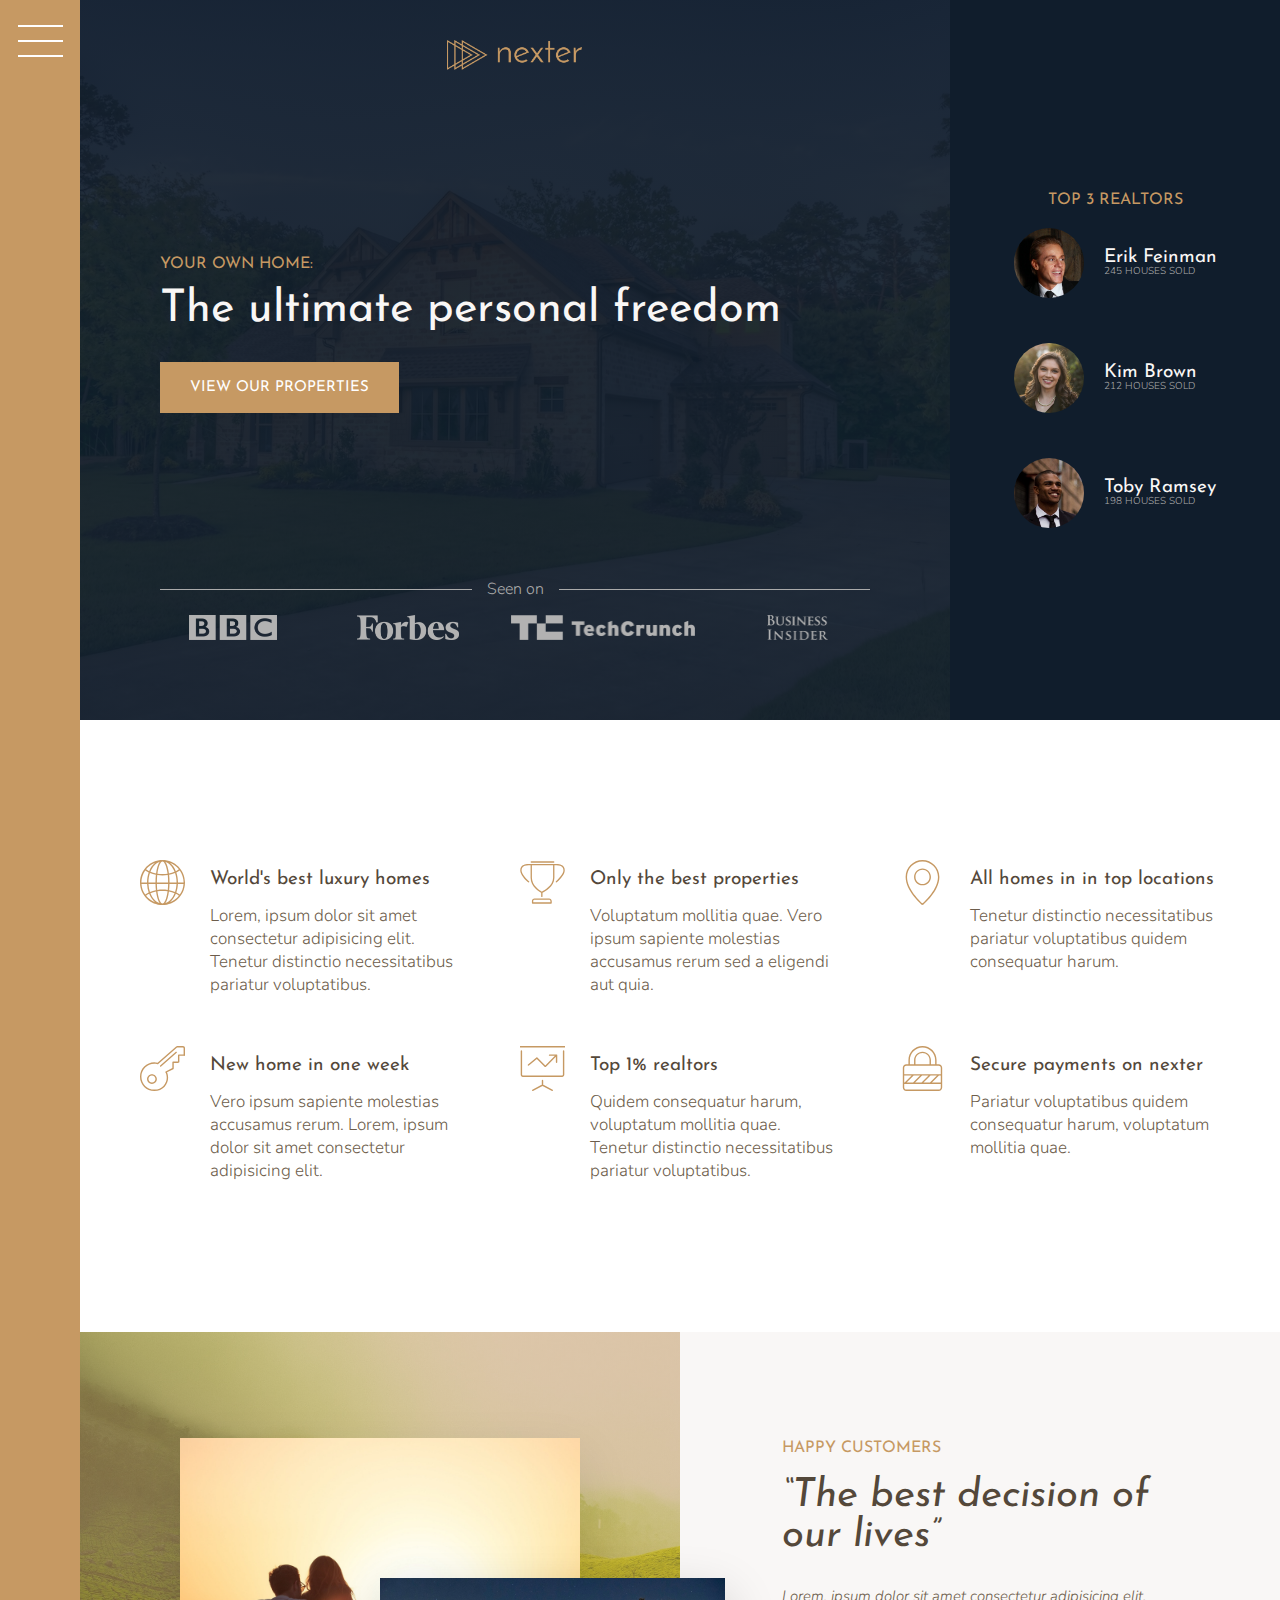
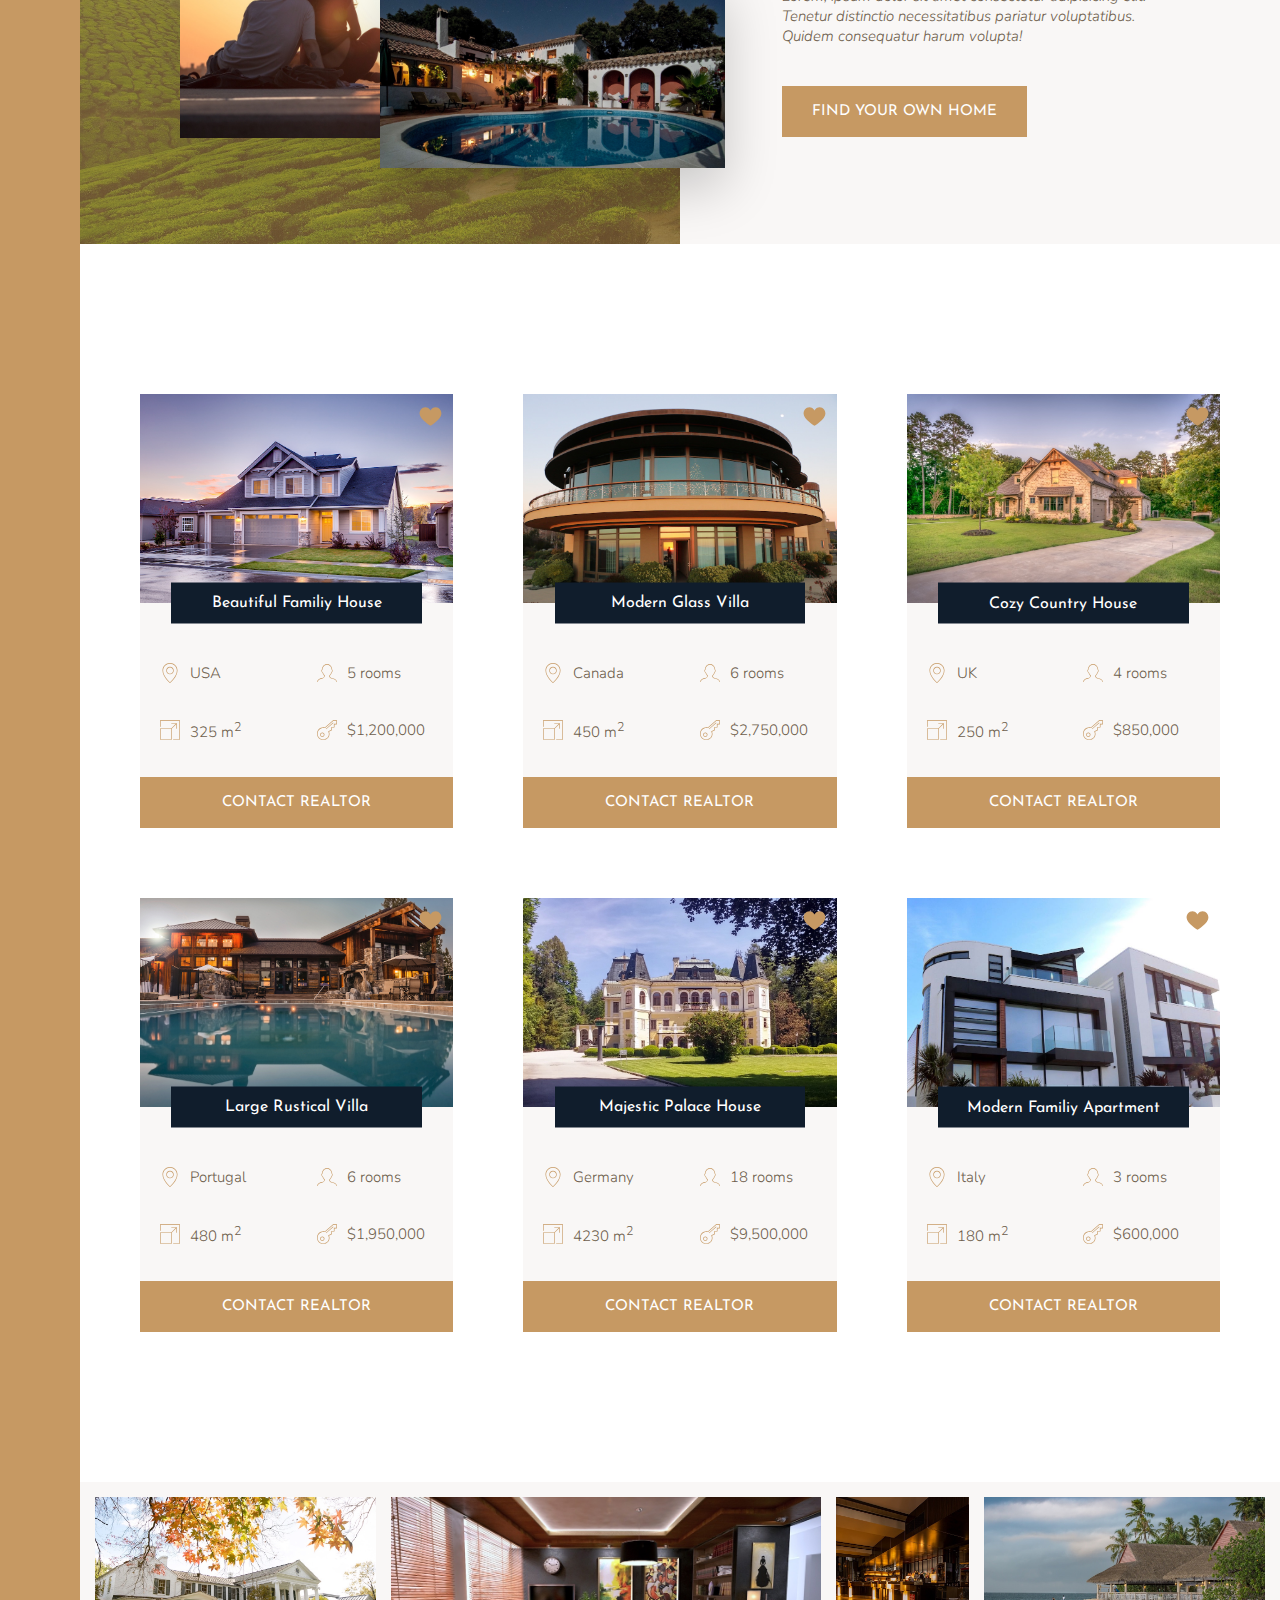
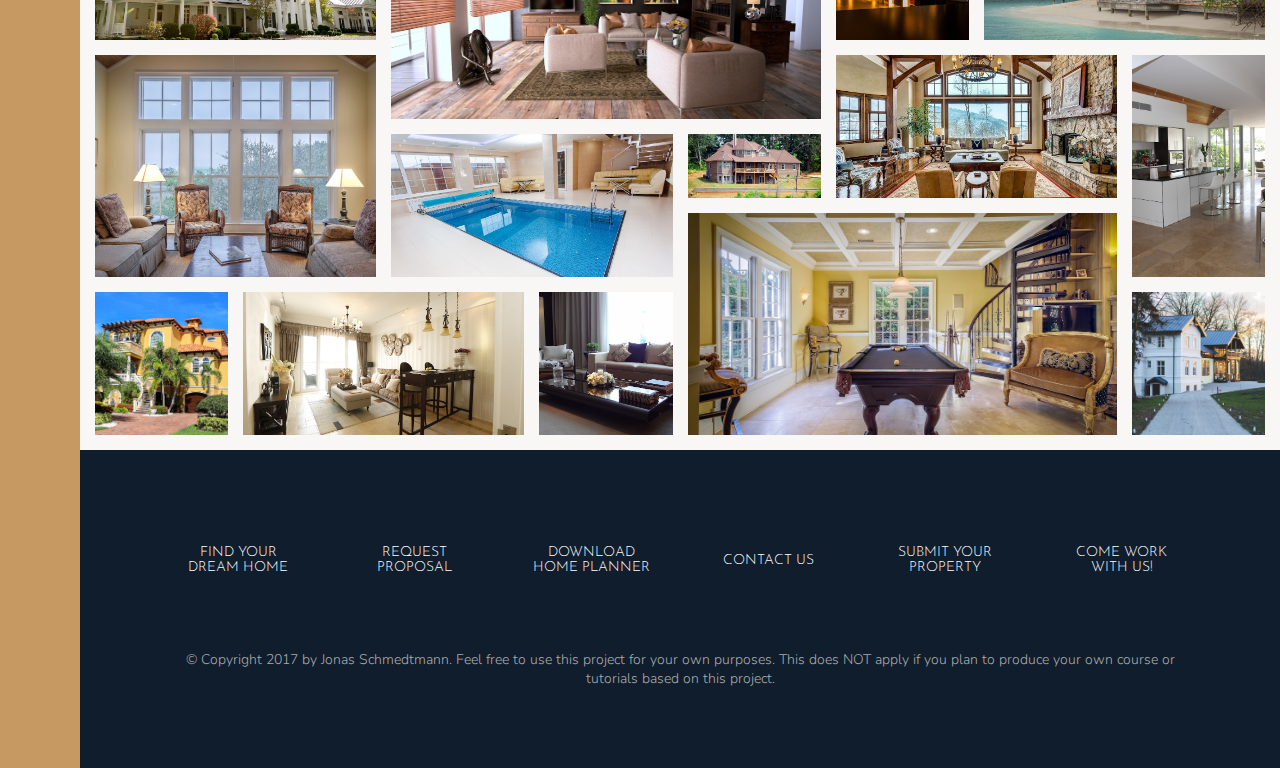
<file: nexter/index.html>
<!DOCTYPE html>
<html lang="en">
  <head>
    <meta charset="UTF-8" />
    <meta name="viewport" content="width=device-width, initial-scale=1.0" />
    <meta http-equiv="X-UA-Compatible" content="ie=edge" />

    <link
      href="https://fonts.googleapis.com/css?family=Josefin+Sans:300,400,400i|Nunito:300,300i"
      rel="stylesheet"
    />
    <link rel="stylesheet" href="css/main.min.css" />
    <link rel="shortcut icon" type="image/png" href="img/favicon.png" />

    <title>nexter &mdash; your home, your freedom</title>
  </head>
  <body class="container">
    <div class="sidebar">
      <button class="nav-btn"></button>
    </div>

    <header class="header">
      <img src="img/logo.png" alt="Nexter logo" class="header__logo" />
      <h3 class="heading-3">Your own home:</h3>
      <h1 class="heading-1">The ultimate personal freedom</h1>
      <button class="btn header__btn">View our properties</button>
      <div class="header__seenon-text">Seen on</div>
      <div class="header__seenon-logos">
        <img src="img/logo-bbc.png" alt="Seen on logo 1" />
        <img src="img/logo-forbes.png" alt="Seen on logo 2" />
        <img src="img/logo-techcrunch.png" alt="Seen on logo 3" />
        <img src="img/logo-bi.png" alt="Seen on logo 4" />
      </div>
    </header>

    <div class="realtors">
      <h3 class="heading-3">Top 3 Realtors</h3>
      <div class="realtors__list">
        <img src="img/realtor-1.jpeg" alt="Realtor 1" class="realtors__img" />
        <div class="realtors__details">
          <h4 class="heading-4 heading-4--light">Erik Feinman</h4>
          <p class="realtors__sold">245 houses sold</p>
        </div>

        <img src="img/realtor-2.jpeg" alt="Realtor 2" class="realtors__img" />
        <div class="realtors__details">
          <h4 class="heading-4 heading-4--light">Kim Brown</h4>
          <p class="realtors__sold">212 houses sold</p>
        </div>

        <img src="img/realtor-3.jpeg" alt="Realtor 3" class="realtors__img" />
        <div class="realtors__details">
          <h4 class="heading-4 heading-4--light">Toby Ramsey</h4>
          <p class="realtors__sold">198 houses sold</p>
        </div>
      </div>
    </div>

    <section class="features">
      <div class="feature">
        <svg class="feature__icon">
          <use xlink:href="img/sprite.svg#icon-global"></use>
        </svg>
        <h4 class="heading-4 heading-4--dark">World's best luxury homes</h4>
        <p class="feature__text">
          Lorem, ipsum dolor sit amet consectetur adipisicing elit. Tenetur
          distinctio necessitatibus pariatur voluptatibus.
        </p>
      </div>

      <div class="feature">
        <svg class="feature__icon">
          <use xlink:href="img/sprite.svg#icon-trophy"></use>
        </svg>
        <h4 class="heading-4 heading-4--dark">Only the best properties</h4>
        <p class="feature__text">
          Voluptatum mollitia quae. Vero ipsum sapiente molestias accusamus
          rerum sed a eligendi aut quia.
        </p>
      </div>

      <div class="feature">
        <svg class="feature__icon">
          <use xlink:href="img/sprite.svg#icon-map-pin"></use>
        </svg>
        <h4 class="heading-4 heading-4--dark">All homes in in top locations</h4>
        <p class="feature__text">
          Tenetur distinctio necessitatibus pariatur voluptatibus quidem
          consequatur harum.
        </p>
      </div>

      <div class="feature">
        <svg class="feature__icon">
          <use xlink:href="img/sprite.svg#icon-key"></use>
        </svg>
        <h4 class="heading-4 heading-4--dark">New home in one week</h4>
        <p class="feature__text">
          Vero ipsum sapiente molestias accusamus rerum. Lorem, ipsum dolor sit
          amet consectetur adipisicing elit.
        </p>
      </div>

      <div class="feature">
        <svg class="feature__icon">
          <use xlink:href="img/sprite.svg#icon-presentation"></use>
        </svg>
        <h4 class="heading-4 heading-4--dark">Top 1% realtors</h4>
        <p class="feature__text">
          Quidem consequatur harum, voluptatum mollitia quae. Tenetur distinctio
          necessitatibus pariatur voluptatibus.
        </p>
      </div>

      <div class="feature">
        <svg class="feature__icon">
          <use xlink:href="img/sprite.svg#icon-lock"></use>
        </svg>
        <h4 class="heading-4 heading-4--dark">Secure payments on nexter</h4>
        <p class="feature__text">
          Pariatur voluptatibus quidem consequatur harum, voluptatum mollitia
          quae.
        </p>
      </div>
    </section>

    <div class="story__pictures">
      <img
        src="img/story-1.jpeg"
        alt="Couple with new house"
        class="story__img--1"
      />
      <img src="img/story-2.jpeg" alt="New house" class="story__img--2" />
    </div>

    <div class="story__content">
      <h3 class="heading-3 mb-sm">Happy Customers</h3>
      <h2 class="heading-2 heading-2--dark mb-md">
        &ldquo;The best decision of our lives&rdquo;
      </h2>
      <p class="story__text">
        Lorem, ipsum dolor sit amet consectetur adipisicing elit. Tenetur
        distinctio necessitatibus pariatur voluptatibus. Quidem consequatur
        harum volupta!
      </p>
      <button class="btn">Find your own home</button>
    </div>

    <section class="homes">
      <div class="home">
        <img src="img/house-1.jpeg" alt="House 1" class="home__img" />
        <svg class="home__like">
          <use xlink:href="img/sprite.svg#icon-heart-full"></use>
        </svg>
        <h5 class="home__name">Beautiful Familiy House</h5>
        <div class="home__location">
          <svg>
            <use xlink:href="img/sprite.svg#icon-map-pin"></use>
          </svg>
          <p>USA</p>
        </div>
        <div class="home__rooms">
          <svg>
            <use xlink:href="img/sprite.svg#icon-profile-male"></use>
          </svg>
          <p>5 rooms</p>
        </div>
        <div class="home__area">
          <svg>
            <use xlink:href="img/sprite.svg#icon-expand"></use>
          </svg>
          <p>325 m<sup>2</sup></p>
        </div>
        <div class="home__price">
          <svg>
            <use xlink:href="img/sprite.svg#icon-key"></use>
          </svg>
          <p>$1,200,000</p>
        </div>
        <button class="btn home__btn">Contact realtor</button>
      </div>

      <div class="home">
        <img src="img/house-2.jpeg" alt="House 2" class="home__img" />
        <svg class="home__like">
          <use xlink:href="img/sprite.svg#icon-heart-full"></use>
        </svg>
        <h5 class="home__name">Modern Glass Villa</h5>
        <div class="home__location">
          <svg>
            <use xlink:href="img/sprite.svg#icon-map-pin"></use>
          </svg>
          <p>Canada</p>
        </div>
        <div class="home__rooms">
          <svg>
            <use xlink:href="img/sprite.svg#icon-profile-male"></use>
          </svg>
          <p>6 rooms</p>
        </div>
        <div class="home__area">
          <svg>
            <use xlink:href="img/sprite.svg#icon-expand"></use>
          </svg>
          <p>450 m<sup>2</sup></p>
        </div>
        <div class="home__price">
          <svg>
            <use xlink:href="img/sprite.svg#icon-key"></use>
          </svg>
          <p>$2,750,000</p>
        </div>
        <button class="btn home__btn">Contact realtor</button>
      </div>

      <div class="home">
        <img src="img/house-3.jpeg" alt="House 3" class="home__img" />
        <svg class="home__like">
          <use xlink:href="img/sprite.svg#icon-heart-full"></use>
        </svg>
        <h5 class="home__name">Cozy Country House</h5>
        <div class="home__location">
          <svg>
            <use xlink:href="img/sprite.svg#icon-map-pin"></use>
          </svg>
          <p>UK</p>
        </div>
        <div class="home__rooms">
          <svg>
            <use xlink:href="img/sprite.svg#icon-profile-male"></use>
          </svg>
          <p>4 rooms</p>
        </div>
        <div class="home__area">
          <svg>
            <use xlink:href="img/sprite.svg#icon-expand"></use>
          </svg>
          <p>250 m<sup>2</sup></p>
        </div>
        <div class="home__price">
          <svg>
            <use xlink:href="img/sprite.svg#icon-key"></use>
          </svg>
          <p>$850,000</p>
        </div>
        <button class="btn home__btn">Contact realtor</button>
      </div>

      <div class="home">
        <img src="img/house-4.jpeg" alt="House 4" class="home__img" />
        <svg class="home__like">
          <use xlink:href="img/sprite.svg#icon-heart-full"></use>
        </svg>
        <h5 class="home__name">Large Rustical Villa</h5>
        <div class="home__location">
          <svg>
            <use xlink:href="img/sprite.svg#icon-map-pin"></use>
          </svg>
          <p>Portugal</p>
        </div>
        <div class="home__rooms">
          <svg>
            <use xlink:href="img/sprite.svg#icon-profile-male"></use>
          </svg>
          <p>6 rooms</p>
        </div>
        <div class="home__area">
          <svg>
            <use xlink:href="img/sprite.svg#icon-expand"></use>
          </svg>
          <p>480 m<sup>2</sup></p>
        </div>
        <div class="home__price">
          <svg>
            <use xlink:href="img/sprite.svg#icon-key"></use>
          </svg>
          <p>$1,950,000</p>
        </div>
        <button class="btn home__btn">Contact realtor</button>
      </div>

      <div class="home">
        <img src="img/house-5.jpeg" alt="House 5" class="home__img" />
        <svg class="home__like">
          <use xlink:href="img/sprite.svg#icon-heart-full"></use>
        </svg>
        <h5 class="home__name">Majestic Palace House</h5>
        <div class="home__location">
          <svg>
            <use xlink:href="img/sprite.svg#icon-map-pin"></use>
          </svg>
          <p>Germany</p>
        </div>
        <div class="home__rooms">
          <svg>
            <use xlink:href="img/sprite.svg#icon-profile-male"></use>
          </svg>
          <p>18 rooms</p>
        </div>
        <div class="home__area">
          <svg>
            <use xlink:href="img/sprite.svg#icon-expand"></use>
          </svg>
          <p>4230 m<sup>2</sup></p>
        </div>
        <div class="home__price">
          <svg>
            <use xlink:href="img/sprite.svg#icon-key"></use>
          </svg>
          <p>$9,500,000</p>
        </div>
        <button class="btn home__btn">Contact realtor</button>
      </div>

      <div class="home">
        <img src="img/house-6.jpeg" alt="House 6" class="home__img" />
        <svg class="home__like">
          <use xlink:href="img/sprite.svg#icon-heart-full"></use>
        </svg>
        <h5 class="home__name">Modern Familiy Apartment</h5>
        <div class="home__location">
          <svg>
            <use xlink:href="img/sprite.svg#icon-map-pin"></use>
          </svg>
          <p>Italy</p>
        </div>
        <div class="home__rooms">
          <svg>
            <use xlink:href="img/sprite.svg#icon-profile-male"></use>
          </svg>
          <p>3 rooms</p>
        </div>
        <div class="home__area">
          <svg>
            <use xlink:href="img/sprite.svg#icon-expand"></use>
          </svg>
          <p>180 m<sup>2</sup></p>
        </div>
        <div class="home__price">
          <svg>
            <use xlink:href="img/sprite.svg#icon-key"></use>
          </svg>
          <p>$600,000</p>
        </div>
        <button class="btn home__btn">Contact realtor</button>
      </div>
    </section>

    <section class="gallery">
      <figure class="gallery__item gallery__item--1">
        <img src="img/gal-1.jpeg" alt="Gallery image 1" class="gallery__img" />
      </figure>
      <figure class="gallery__item gallery__item--2">
        <img src="img/gal-2.jpeg" alt="Gallery image 2" class="gallery__img" />
      </figure>
      <figure class="gallery__item gallery__item--3">
        <img src="img/gal-3.jpeg" alt="Gallery image 3" class="gallery__img" />
      </figure>
      <figure class="gallery__item gallery__item--4">
        <img src="img/gal-4.jpeg" alt="Gallery image 4" class="gallery__img" />
      </figure>
      <figure class="gallery__item gallery__item--5">
        <img src="img/gal-5.jpeg" alt="Gallery image 5" class="gallery__img" />
      </figure>
      <figure class="gallery__item gallery__item--6">
        <img src="img/gal-6.jpeg" alt="Gallery image 6" class="gallery__img" />
      </figure>
      <figure class="gallery__item gallery__item--7">
        <img src="img/gal-7.jpeg" alt="Gallery image 7" class="gallery__img" />
      </figure>
      <figure class="gallery__item gallery__item--8">
        <img src="img/gal-8.jpeg" alt="Gallery image 8" class="gallery__img" />
      </figure>
      <figure class="gallery__item gallery__item--9">
        <img src="img/gal-9.jpeg" alt="Gallery image 9" class="gallery__img" />
      </figure>
      <figure class="gallery__item gallery__item--10">
        <img
          src="img/gal-10.jpeg"
          alt="Gallery image 10"
          class="gallery__img"
        />
      </figure>
      <figure class="gallery__item gallery__item--11">
        <img
          src="img/gal-11.jpeg"
          alt="Gallery image 11"
          class="gallery__img"
        />
      </figure>
      <figure class="gallery__item gallery__item--12">
        <img
          src="img/gal-12.jpeg"
          alt="Gallery image 12"
          class="gallery__img"
        />
      </figure>
      <figure class="gallery__item gallery__item--13">
        <img
          src="img/gal-13.jpeg"
          alt="Gallery image 13"
          class="gallery__img"
        />
      </figure>
      <figure class="gallery__item gallery__item--14">
        <img
          src="img/gal-14.jpeg"
          alt="Gallery image 14"
          class="gallery__img"
        />
      </figure>
    </section>

    <footer class="footer">
      <ul class="nav">
        <li class="nav__item">
          <a href="#" class="nav__link">Find your dream home</a>
        </li>
        <li class="nav__item">
          <a href="#" class="nav__link">Request proposal</a>
        </li>
        <li class="nav__item">
          <a href="#" class="nav__link">Download home planner</a>
        </li>
        <li class="nav__item"><a href="#" class="nav__link">Contact us</a></li>
        <li class="nav__item">
          <a href="#" class="nav__link">Submit your property</a>
        </li>
        <li class="nav__item">
          <a href="#" class="nav__link">Come work with us!</a>
        </li>
      </ul>
      <p class="copyright">
        &copy; Copyright 2017 by Jonas Schmedtmann. Feel free to use this
        project for your own purposes. This does NOT apply if you plan to
        produce your own course or tutorials based on this project.
      </p>
    </footer>
  </body>
</html>
</file>
<file: nexter/css/main.min.css>
*,*::before,*::after{margin:0;padding:0;-webkit-box-sizing:inherit;box-sizing:inherit}html{-webkit-box-sizing:border-box;box-sizing:border-box;font-size:62.5%}@media only screen and (max-width: 75em){html{font-size:50%}}body{font-family:"Nunito",sans-serif;color:#6d5d4b;font-weight:300}.container{display:-ms-grid;display:grid;-ms-grid-rows:80vh min-content 40vw (min-content)[3];grid-template-rows:80vh -webkit-min-content 40vw repeat(3, -webkit-min-content);grid-template-rows:80vh min-content 40vw repeat(3, min-content);-ms-grid-columns:[sidebar-start] 8rem [sidebar-end full-start] minmax(6rem, 1fr) [center-start] ([col-start] minmax(min-content, 14rem) [col-end])[8] [center-end] minmax(6rem, 1fr) [full-end];grid-template-columns:[sidebar-start] 8rem [sidebar-end full-start] minmax(6rem, 1fr) [center-start] repeat(8, [col-start] minmax(-webkit-min-content, 14rem) [col-end]) [center-end] minmax(6rem, 1fr) [full-end];grid-template-columns:[sidebar-start] 8rem [sidebar-end full-start] minmax(6rem, 1fr) [center-start] repeat(8, [col-start] minmax(min-content, 14rem) [col-end]) [center-end] minmax(6rem, 1fr) [full-end]}@media only screen and (max-width: 62.5em){.container{-ms-grid-rows:6rem 80vh min-content 40vw (min-content)[3];grid-template-rows:6rem 80vh -webkit-min-content 40vw repeat(3, -webkit-min-content);grid-template-rows:6rem 80vh min-content 40vw repeat(3, min-content);-ms-grid-columns:[full-start] minmax(6rem, 1fr) [center-start] ([col-start] minmax(min-content, 14rem) [col-end])[8] [center-end] minmax(6rem, 1fr) [full-end];grid-template-columns:[full-start] minmax(6rem, 1fr) [center-start] repeat(8, [col-start] minmax(-webkit-min-content, 14rem) [col-end]) [center-end] minmax(6rem, 1fr) [full-end];grid-template-columns:[full-start] minmax(6rem, 1fr) [center-start] repeat(8, [col-start] minmax(min-content, 14rem) [col-end]) [center-end] minmax(6rem, 1fr) [full-end]}}@media only screen and (max-width: 50em){.container{-ms-grid-rows:6rem calc(100vh - 6rem) min-content min-content 40vw (min-content)[3];grid-template-rows:6rem calc(100vh - 6rem) -webkit-min-content -webkit-min-content 40vw repeat(3, -webkit-min-content);grid-template-rows:6rem calc(100vh - 6rem) min-content min-content 40vw repeat(3, min-content)}}.heading-1,.heading-2,.heading-3,.heading-4{font-family:"Josefin Sans",sans-serif;font-weight:400}.heading-1{font-size:4.5rem;color:#f9f7f6;line-height:1}.heading-2{font-size:4rem;font-style:italic;line-height:1}.heading-2--light{color:#f9f7f6}.heading-2--dark{color:#54483a}.heading-3{font-size:1.6rem;color:#c69963;text-transform:uppercase}.heading-4{font-size:1.9rem}.heading-4--light{color:#f9f7f6}.heading-4--dark{color:#54483a}.btn{background-color:#c69963;color:#fff;border:none;border-radius:0;font-family:"Josefin Sans",sans-serif;font-size:1.5rem;text-transform:uppercase;padding:1.8rem 3rem;cursor:pointer;-webkit-transition:all 0.2s;transition:all 0.2s}.btn:hover{background-color:#b28451}.mb-sm{margin-bottom:2rem}.mb-md{margin-bottom:3rem}.mb-lg{margin-bottom:4rem}.mb-hg{margin-bottom:8rem}.sidebar{background-color:#c69963;grid-column:sidebar-start / sidebar-end;grid-row:1 / -1;display:-webkit-box;display:-ms-flexbox;display:flex;-webkit-box-pack:center;-ms-flex-pack:center;justify-content:center}@media only screen and (max-width: 62.5em){.sidebar{grid-column:1 / -1;-ms-grid-row:1;-ms-grid-row-span:1;grid-row:1 / 2;-webkit-box-pack:end;-ms-flex-pack:end;justify-content:flex-end;-webkit-box-align:center;-ms-flex-align:center;align-items:center}}.nav-btn{border-radius:0;border:none;cursor:pointer;background-color:#fff;height:2px;width:4.5rem;margin-top:4rem}.nav-btn::before,.nav-btn::after{content:'';background-color:#fff;height:2px;width:4.5rem;display:block}.nav-btn::before{-webkit-transform:translateY(-1.5rem);transform:translateY(-1.5rem)}.nav-btn::after{-webkit-transform:translateY(1.3rem);transform:translateY(1.3rem)}@media only screen and (max-width: 62.5em){.nav-btn{margin-top:0;margin-right:3rem}.nav-btn::before{-webkit-transform:translateY(-1.2rem);transform:translateY(-1.2rem)}.nav-btn::after{-webkit-transform:translateY(1rem);transform:translateY(1rem)}}.header{background-color:#54483a;grid-column:full-start / col-end 6;background-image:-webkit-gradient(linear, left top, left bottom, from(rgba(16,29,44,0.93)), to(rgba(16,29,44,0.93))),url("../img/hero.jpeg");background-image:linear-gradient(rgba(16,29,44,0.93), rgba(16,29,44,0.93)),url("../img/hero.jpeg");background-size:cover;background-position:center;padding:8rem;padding-top:4rem;display:-ms-grid;display:grid;-ms-grid-rows:1fr min-content minmax(6rem, min-content) 1fr;grid-template-rows:1fr -webkit-min-content minmax(6rem, -webkit-min-content) 1fr;grid-template-rows:1fr min-content minmax(6rem, min-content) 1fr;-ms-grid-columns:minmax(min-content, max-content);grid-template-columns:minmax(-webkit-min-content, -webkit-max-content);grid-template-columns:minmax(min-content, max-content);row-gap:1.5rem;-webkit-box-pack:center;-ms-flex-pack:center;justify-content:center}@media only screen and (max-width: 50em){.header{grid-column:1 / -1}}.header__logo{height:3rem;-ms-grid-column-align:center;justify-self:center}.header__btn{-ms-flex-item-align:start;-ms-grid-row-align:start;align-self:start;-ms-grid-column-align:start;justify-self:start}.header__seenon-text{display:-ms-grid;display:grid;-ms-grid-columns:1fr max-content 1fr;grid-template-columns:1fr -webkit-max-content 1fr;grid-template-columns:1fr max-content 1fr;-webkit-column-gap:1.5rem;column-gap:1.5rem;-webkit-box-align:center;-ms-flex-align:center;align-items:center;font-size:1.6rem;color:#aaa}.header__seenon-text::before,.header__seenon-text::after{content:'';height:1px;display:block;background-color:currentColor}.header__seenon-logos{display:-ms-grid;display:grid;-ms-grid-columns:(1fr)[4];grid-template-columns:repeat(4, 1fr);-webkit-column-gap:3rem;column-gap:3rem;justify-items:center;-webkit-box-align:center;-ms-flex-align:center;align-items:center}.header__seenon-logos img{height:2.5rem;-webkit-filter:brightness(70%);filter:brightness(70%)}.realtors{background-color:#101d2c;grid-column:col-start 7 / full-end;padding:3rem;display:-ms-grid;display:grid;-ms-flex-line-pack:center;align-content:center;-webkit-box-pack:center;-ms-flex-pack:center;justify-content:center;justify-items:center;row-gap:2rem}@media only screen and (max-width: 50em){.realtors{grid-column:1 / -1}}.realtors__list{display:-ms-grid;display:grid;-ms-grid-columns:min-content max-content;grid-template-columns:-webkit-min-content -webkit-max-content;grid-template-columns:min-content max-content;-webkit-column-gap:2rem;column-gap:2rem;row-gap:5vh;-webkit-box-align:center;-ms-flex-align:center;align-items:center}@media only screen and (max-width: 50em){.realtors__list{-ms-grid-columns:(min-content max-content)[3];grid-template-columns:repeat(3, -webkit-min-content -webkit-max-content);grid-template-columns:repeat(3, min-content max-content)}}.realtors__img{width:7rem;border-radius:50%;display:block}.realtors__sold{text-transform:uppercase;color:#aaa;margin-top:-0.3rem}.features{grid-column:center-start / center-end;margin:15rem 0;display:-ms-grid;display:grid;-ms-grid-columns:(minmax(25rem, 1fr))[auto-fit];grid-template-columns:repeat(auto-fit, minmax(25rem, 1fr));grid-gap:6rem;-webkit-box-align:start;-ms-flex-align:start;align-items:start}.feature{display:-ms-grid;display:grid;-ms-grid-columns:min-content 1fr;grid-template-columns:-webkit-min-content 1fr;grid-template-columns:min-content 1fr;row-gap:1.5rem;-webkit-column-gap:2.5rem;column-gap:2.5rem}.feature__icon{fill:#c69963;width:4.5rem;height:4.5rem;-ms-grid-row:1;-ms-grid-row-span:2;grid-row:1 / span 2;-webkit-transform:translateY(-1rem);transform:translateY(-1rem)}.feature__text{font-size:1.7rem}.story__pictures{background-color:#c69963;grid-column:full-start / col-end 4;display:-ms-grid;display:grid;-ms-grid-rows:(1fr)[6];grid-template-rows:repeat(6, 1fr);-ms-grid-columns:(1fr)[6];grid-template-columns:repeat(6, 1fr);-webkit-box-align:center;-ms-flex-align:center;align-items:center;background-image:-webkit-gradient(linear, left top, right bottom, from(rgba(198,153,99,0.5)), to(rgba(178,132,81,0.5))),url("../img/back.jpg");background-image:linear-gradient(to right bottom, rgba(198,153,99,0.5), rgba(178,132,81,0.5)),url("../img/back.jpg");background-size:cover}@media only screen and (max-width: 50em){.story__pictures{grid-column:1 / -1;padding:3rem}}.story__img--1{width:100%;-ms-grid-row:2;-ms-grid-row-span:4;grid-row:2 / 6;-ms-grid-column:2;-ms-grid-column-span:4;grid-column:2 / 6;-webkit-box-shadow:0 2rem 5rem rgba(0,0,0,0.1);box-shadow:0 2rem 5rem rgba(0,0,0,0.1)}@media only screen and (max-width: 50em){.story__img--1{-ms-grid-column:1;-ms-grid-column-span:4;grid-column:1 / 5;grid-row:1 / -1}}.story__img--2{width:115%;-ms-grid-row:4;-ms-grid-row-span:2;grid-row:4 / 6;-ms-grid-column:4;-ms-grid-column-span:3;grid-column:4 / 7;z-index:20;-webkit-box-shadow:0 2rem 5rem rgba(0,0,0,0.2);box-shadow:0 2rem 5rem rgba(0,0,0,0.2)}@media only screen and (max-width: 50em){.story__img--2{-ms-grid-column:1;-ms-grid-column-span:2;grid-column:1 / 3;width:100%}}.story__content{background-color:#f9f7f6;grid-column:col-start 5 / full-end;padding:6rem 8vw;display:-ms-grid;display:grid;-ms-flex-line-pack:center;align-content:center;justify-items:start}@media only screen and (max-width: 50em){.story__content{grid-column:1 / -1;-ms-grid-row:5;-ms-grid-row-span:1;grid-row:5 / 6}}.story__text{font-size:1.5rem;font-style:italic;margin-bottom:4rem}.homes{grid-column:center-start / center-end;margin:15rem 0;display:-ms-grid;display:grid;-ms-grid-columns:(minmax(25rem, 1fr))[auto-fit];grid-template-columns:repeat(auto-fit, minmax(25rem, 1fr));grid-gap:7rem}.home{background-color:#f9f7f6;display:-ms-grid;display:grid;-ms-grid-columns:(1fr)[2];grid-template-columns:repeat(2, 1fr);row-gap:3.5rem}.home__img{width:100%;-ms-grid-row:1;-ms-grid-row-span:1;grid-row:1 / 2;grid-column:1 / -1;z-index:1}.home__like{fill:#c69963;width:2.5rem;height:2.5rem;-ms-grid-row:1;-ms-grid-row-span:1;grid-row:1 / 2;-ms-grid-column:2;-ms-grid-column-span:1;grid-column:2 / 3;z-index:2;-ms-grid-column-align:end;justify-self:end;margin:1rem;cursor:pointer}.home__name{-ms-grid-row:1;-ms-grid-row-span:1;grid-row:1 / 2;grid-column:1 / -1;-ms-grid-column-align:center;justify-self:center;-ms-flex-item-align:end;-ms-grid-row-align:end;align-self:end;width:80%;font-family:"Josefin Sans",sans-serif;font-size:1.6rem;text-align:center;padding:1.25rem;background-color:#101d2c;color:#fff;font-weight:400;z-index:3;-webkit-transform:translateY(50%);transform:translateY(50%)}.home__location,.home__rooms{margin-top:2.5rem}.home__location,.home__rooms,.home__area,.home__price{font-size:1.5rem;margin-left:2rem;display:-webkit-box;display:-ms-flexbox;display:flex;-webkit-box-align:center;-ms-flex-align:center;align-items:center}.home__location svg,.home__rooms svg,.home__area svg,.home__price svg{fill:#c69963;width:2rem;height:2rem;margin-right:1rem}.home__btn{grid-column:1 / -1}.gallery{background-color:#f9f7f6;grid-column:full-start / full-end;display:-ms-grid;display:grid;-ms-grid-columns:(1fr)[8];grid-template-columns:repeat(8, 1fr);-ms-grid-rows:(5vw)[7];grid-template-rows:repeat(7, 5vw);grid-gap:1.5rem;padding:1.5rem}.gallery__item--1{-ms-grid-row:1;-ms-grid-row-span:2;grid-row:1 / span 2;-ms-grid-column:1;-ms-grid-column-span:2;grid-column:1 / span 2}.gallery__item--2{-ms-grid-row:1;-ms-grid-row-span:3;grid-row:1 / span 3;-ms-grid-column:3;-ms-grid-column-span:3;grid-column:3 / span 3}.gallery__item--3{-ms-grid-row:1;-ms-grid-row-span:2;grid-row:1 / span 2;-ms-grid-column:6;-ms-grid-column-span:1;grid-column:6 / 7}.gallery__item--4{-ms-grid-row:1;-ms-grid-row-span:2;grid-row:1 / span 2;grid-column:7 / -1}.gallery__item--5{-ms-grid-row:3;-ms-grid-row-span:3;grid-row:3 / span 3;-ms-grid-column:1;-ms-grid-column-span:2;grid-column:1 / span 2}.gallery__item--6{-ms-grid-row:4;-ms-grid-row-span:2;grid-row:4 / span 2;-ms-grid-column:3;-ms-grid-column-span:2;grid-column:3 / span 2}.gallery__item--7{-ms-grid-row:4;-ms-grid-row-span:1;grid-row:4 / 5;-ms-grid-column:5;-ms-grid-column-span:1;grid-column:5 / 6}.gallery__item--8{-ms-grid-row:3;-ms-grid-row-span:2;grid-row:3 / span 2;-ms-grid-column:6;-ms-grid-column-span:2;grid-column:6 / span 2}.gallery__item--9{-ms-grid-row:3;-ms-grid-row-span:3;grid-row:3 / span 3;grid-column:8 / -1}.gallery__item--10{-ms-grid-row:6;-ms-grid-row-span:2;grid-row:6 / span 2;-ms-grid-column:1;-ms-grid-column-span:1;grid-column:1 / 2}.gallery__item--11{-ms-grid-row:6;-ms-grid-row-span:2;grid-row:6 / span 2;-ms-grid-column:2;-ms-grid-column-span:2;grid-column:2 / span 2}.gallery__item--12{-ms-grid-row:6;-ms-grid-row-span:2;grid-row:6 / span 2;-ms-grid-column:4;-ms-grid-column-span:1;grid-column:4 / 5}.gallery__item--13{-ms-grid-row:5;-ms-grid-row-span:3;grid-row:5 / span 3;-ms-grid-column:5;-ms-grid-column-span:3;grid-column:5 / span 3}.gallery__item--14{-ms-grid-row:6;-ms-grid-row-span:2;grid-row:6 / span 2;grid-column:8 / -1}.gallery__img{width:100%;height:100%;-o-object-fit:cover;object-fit:cover;display:block}.footer{background-color:#101d2c;grid-column:full-start / full-end;padding:8rem}.nav{list-style:none;display:-ms-grid;display:grid;-ms-grid-columns:(minmax(15rem, 1fr))[auto-fit];grid-template-columns:repeat(auto-fit, minmax(15rem, 1fr));grid-gap:2rem;-webkit-box-align:center;-ms-flex-align:center;align-items:center}.nav__link:link,.nav__link:visited{text-decoration:none;color:#fff;font-size:1.4rem;font-family:"Josefin Sans",sans-serif;text-transform:uppercase;text-align:center;padding:1.5rem;display:block;-webkit-transition:all 0.2s;transition:all 0.2s}.nav__link:hover,.nav__link:active{background-color:rgba(255,255,255,0.05);-webkit-transform:translate(-0.3rem);transform:translate(-0.3rem)}.copyright{font-size:1.4rem;color:#aaa;margin-top:6rem;margin-right:auto;margin-left:auto;text-align:center}
</file>
